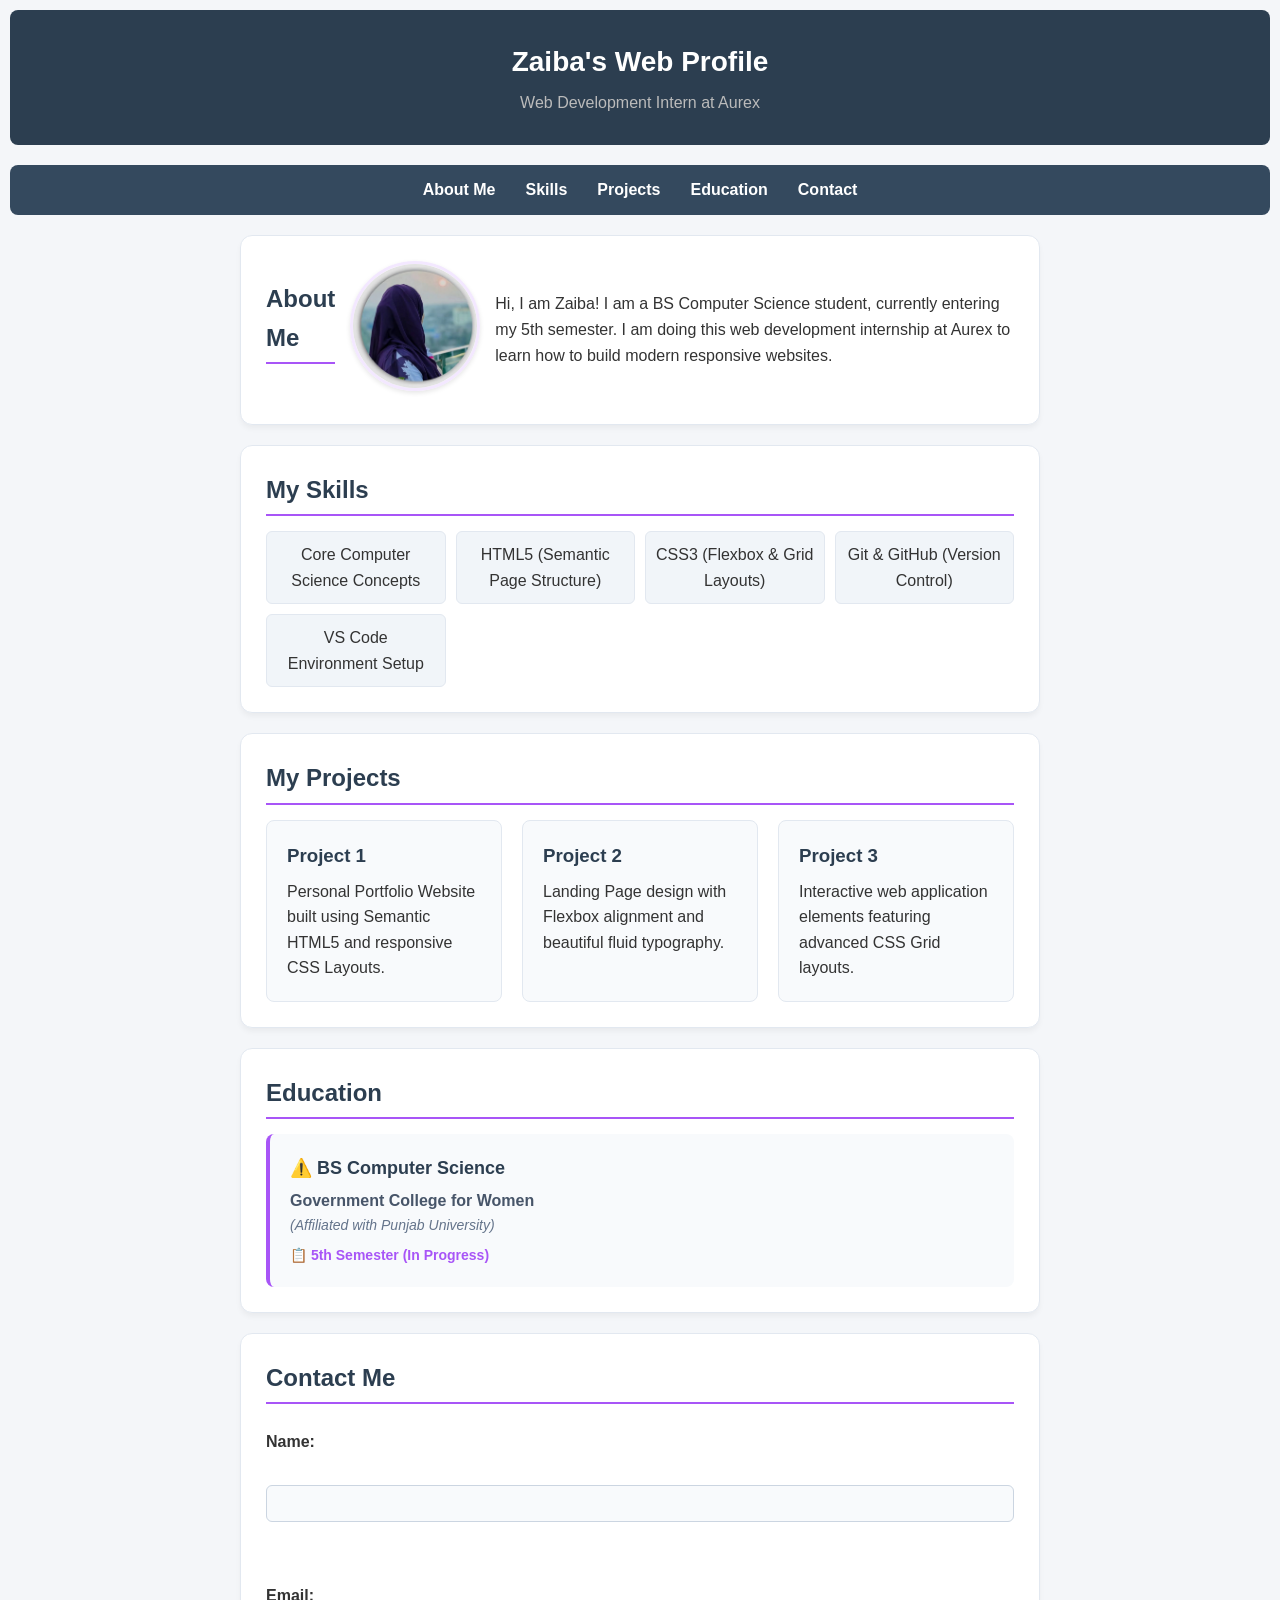
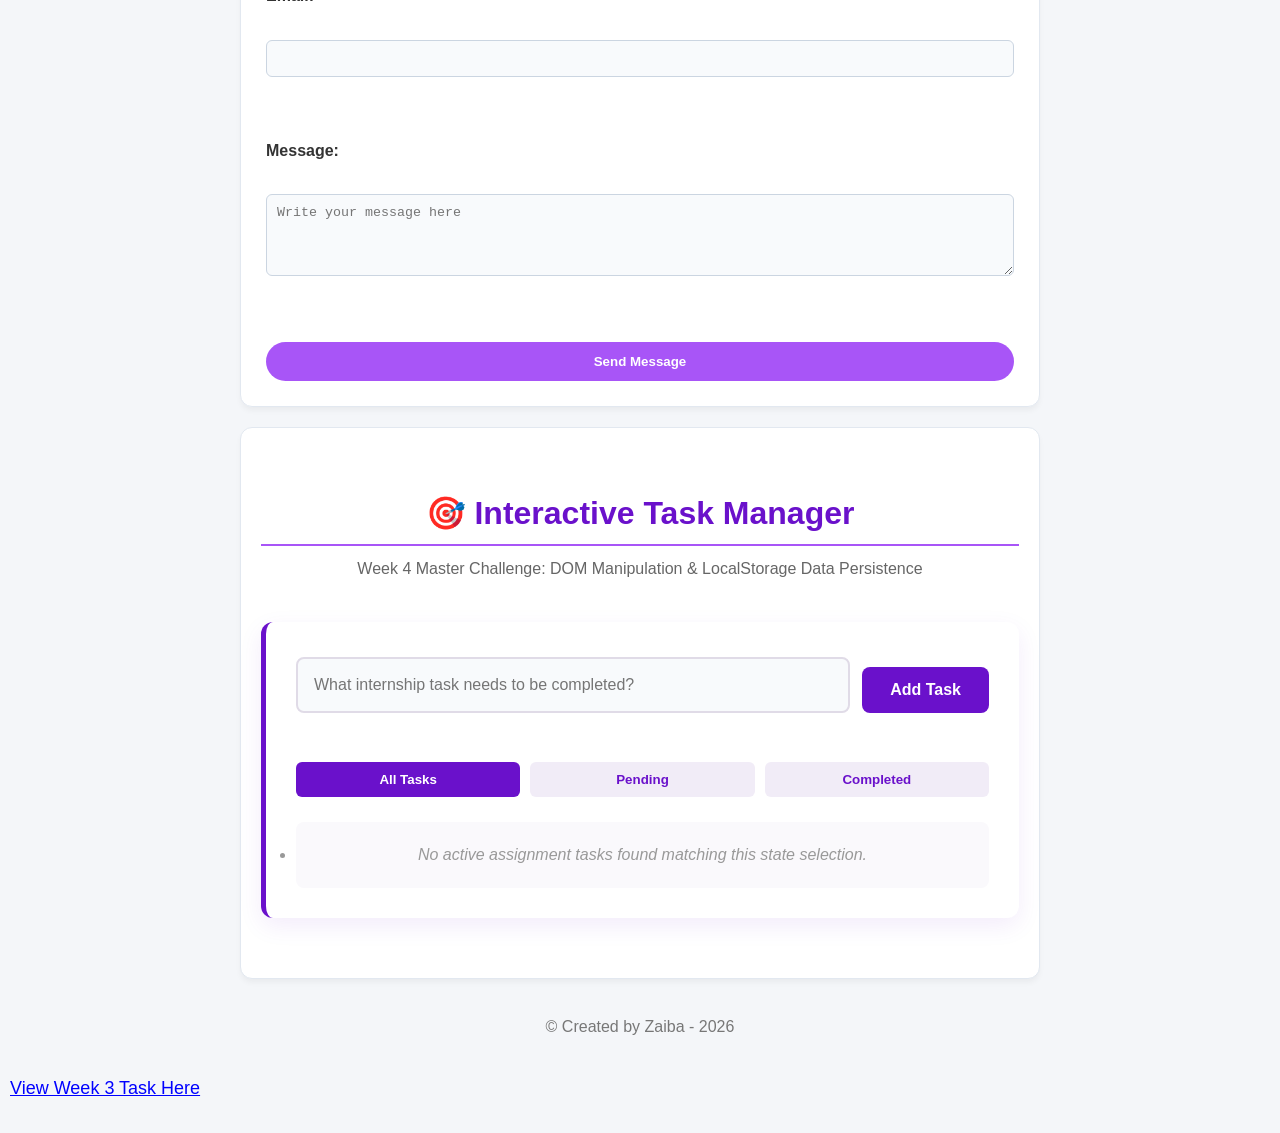
<file: index.html>
<!DOCTYPE html>
<html lang="en">
<head>
    <meta charset="UTF-8">
    <meta name="viewport" content="width=device-width, initial-scale=1.0">
    <title>Zaiba's Portfolio</title>
    <!-- Week 3 Ke Liye Nayi CSS Files Ka Link -->
    <link rel="stylesheet" href="styles/main.css">
    <link rel="stylesheet" href="styles/animations.css">
</head>
<body>

    <!-- Header Section -->
    <header>
        <h1>Zaiba's Web Profile</h1>
        <p>Web Development Intern at Aurex</p>
    </header>

    <!-- Navigation Section -->
    <nav>
        <ul>
            <li><a href="#about">About Me</a></li>
            <li><a href="#skills">Skills</a></li>
            <li><a href="#projects">Projects</a></li>
            <li><a href="#education">Education</a></li>
            <li><a href="#contact">Contact</a></li>
        </ul>
    </nav>

    <!-- Main Content Section -->
    <main>
        <!-- About Me Section with Profile Picture -->
        <section id="about">
            <h2>About Me</h2>
            <!-- Yeh line image add karegi. Image ka naam 'profile.jpg' rakhiye ga -->
            <picture>
                <source srcset="pic.jpg" type="image/jpeg">
                <img src="pic.jpg" alt="Profile Picture" class="profile-img">
            </picture>
            
            <p>Hi, I am Zaiba! I am a BS Computer Science student, currently entering my 5th semester. I am doing this web development internship at Aurex to learn how to build modern responsive websites.</p>
        </section>

        <!-- My Skills -->
        <section id="skills">
            <h2>My Skills</h2>
            <ul>
                <li>Core Computer Science Concepts</li>
                <li>HTML5 (Semantic Page Structure)</li>
                <li>CSS3 (Flexbox & Grid Layouts)</li>
                <li>Git & GitHub (Version Control)</li>
                <li>VS Code Environment Setup</li>
            </ul>
        </section>

        <!-- New Project Showcase Section (Week 3 Task) -->
        <section id="projects">
            <h2>My Projects</h2>
            <div class="project-grid">
                <div class="project-card">
                    <h3>Project 1</h3>
                    <p>Personal Portfolio Website built using Semantic HTML5 and responsive CSS Layouts.</p>
                </div>
                <div class="project-card">
                    <h3>Project 2</h3>
                    <p>Landing Page design with Flexbox alignment and beautiful fluid typography.</p>
                </div>
                <div class="project-card">
                    <h3>Project 3</h3>
                    <p>Interactive web application elements featuring advanced CSS Grid layouts.</p>
                </div>
            </div>
        </section>

        <!-- Education Section (UPDATED: Pyara aur Structured Look) -->
        <section id="education">
            <h2>Education</h2>
            <div class="education-card">
                <div class="degree-title">⚠️ BS Computer Science</div>
                <div class="institute-name">Government College for Women</div>
                <div class="affiliation">(Affiliated with Punjab University)</div>
                <div class="semester-status">📋 5th Semester (In Progress)</div>
            </div>
        </section>

        <!-- Contact Form -->
        <section id="contact">
            <h2>Contact Me</h2>
            <form action="#" method="POST">
                <label for="name">Name:</label><br>
                <input type="text" id="name" name="name" required><br><br>
                <label for="email">Email:</label><br>
                <input type="email" id="email" name="email" required><br><br>

                <label for="message">Message:</label><br>
                <textarea id="message" name="message" rows="4" placeholder="Write your message here" required></textarea><br><br>

                <button type="submit">Send Message</button>
            </form>
        </section>
    </main>
<!-- ==========================================
     NEW: Week 4 Task Manager Section
     ========================================== -->
<section id="task-manager" class="task-manager-section">
    <div class="section-heading">
        <h2>🎯 Interactive Task Manager</h2>
        <p>Week 4 Master Challenge: DOM Manipulation & LocalStorage Data Persistence</p>
    </div>

    <!-- Main Task App Card Box -->
    <div class="task-card-box">
        <!-- Input Form with Validation -->
        <form id="task-form">
            <div class="input-group">
                <input type="text" id="task-input" placeholder="What internship task needs to be completed?" required>
                <button type="submit" id="add-task-btn">Add Task</button>
            </div>
            <!-- Error message container -->
            <p id="validation-error" class="error-msg"></p>
        </form>

        <!-- Dynamic Filtering Navigation Tabs -->
        <div class="task-filters">
            <button class="filter-btn active" data-filter="all">All Tasks</button>
            <button class="filter-btn" data-filter="pending">Pending</button>
            <button class="filter-btn" data-filter="completed">Completed</button>
        </div>

        <!-- Dynamic Injection Target List -->
        <ul id="task-list">
            <!-- JavaScript will render individual items right here -->
        </ul>
    </div>
</section>
    <!-- Footer Section -->
    <footer>
        <p>&copy; Created by Zaiba - 2026</p>
    </footer>
    <script src="scripts/main.js"></script>
    <a href="week 3.html" target="_blank" style="display: block; margin: 20px 0; font-size: 18px; color: blue; text-decoration: underline;">View Week 3 Task Here</a>      
</body>
</html>
</file>
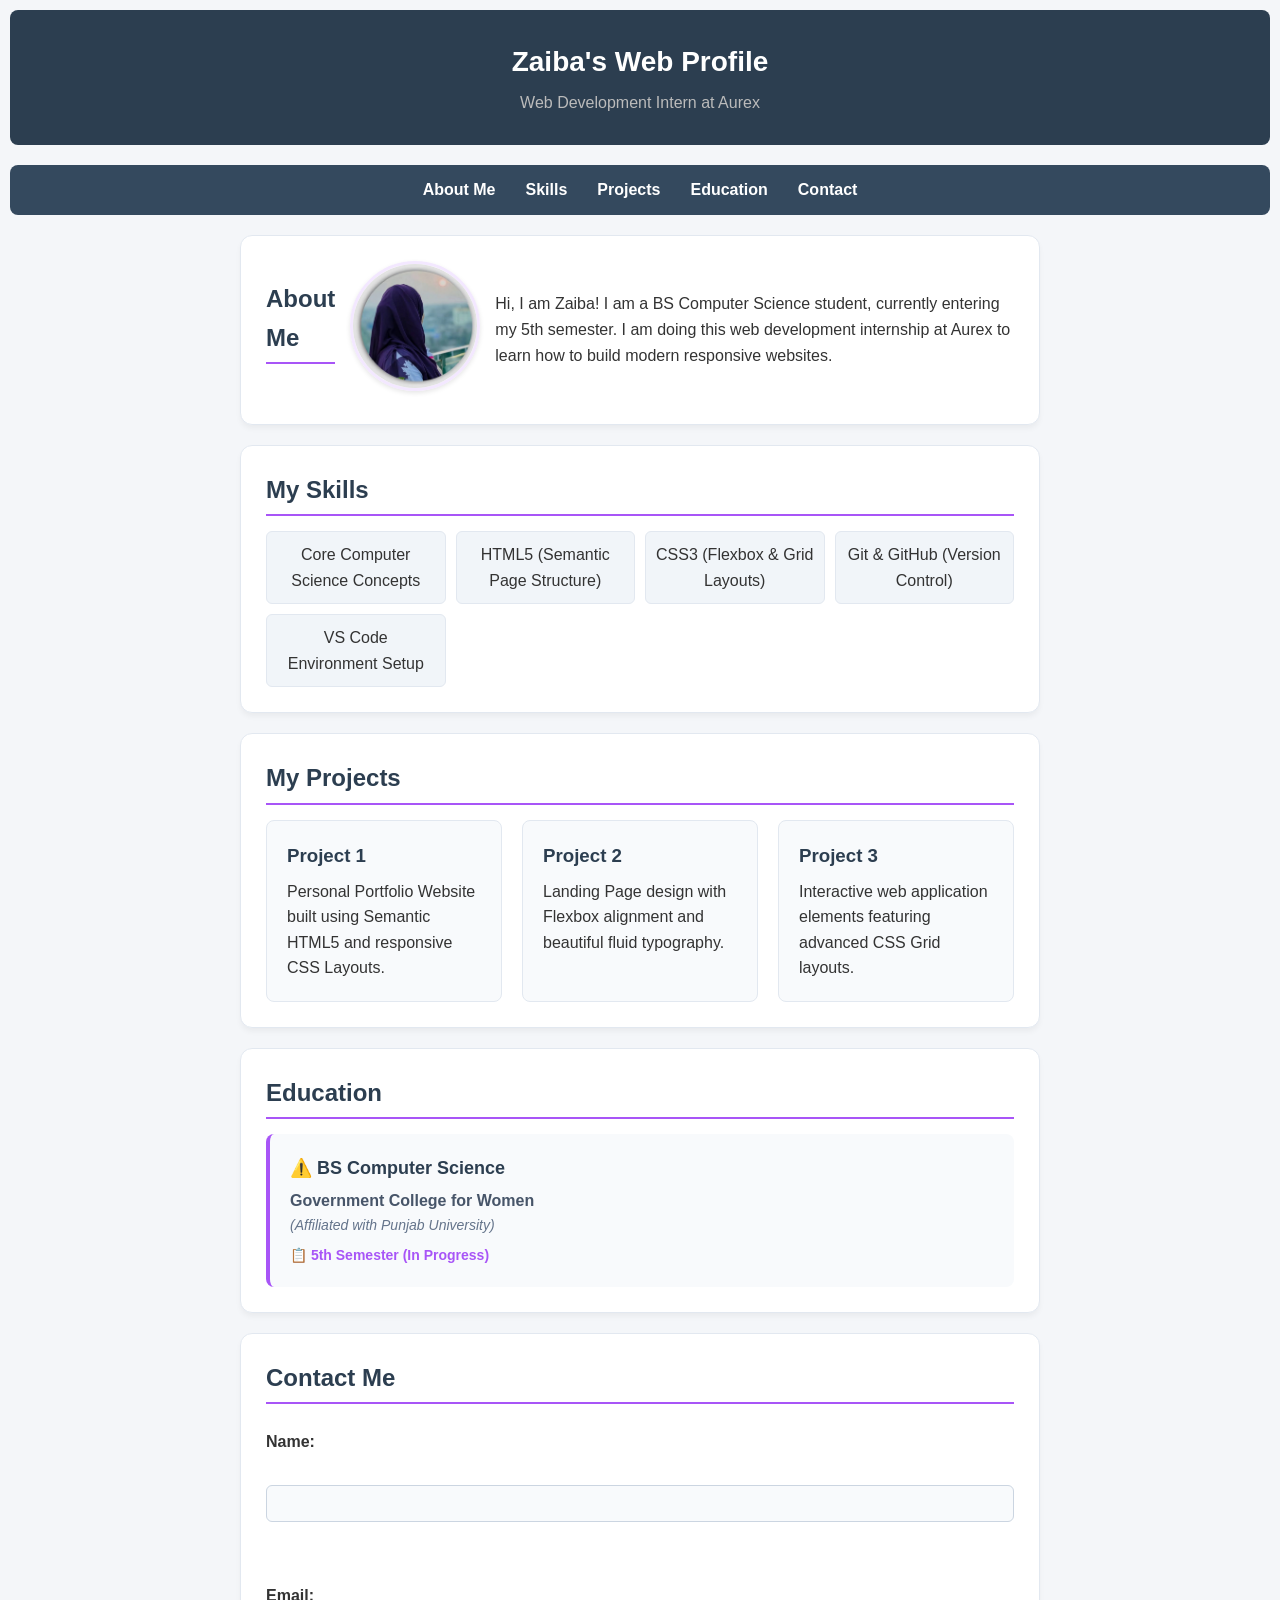
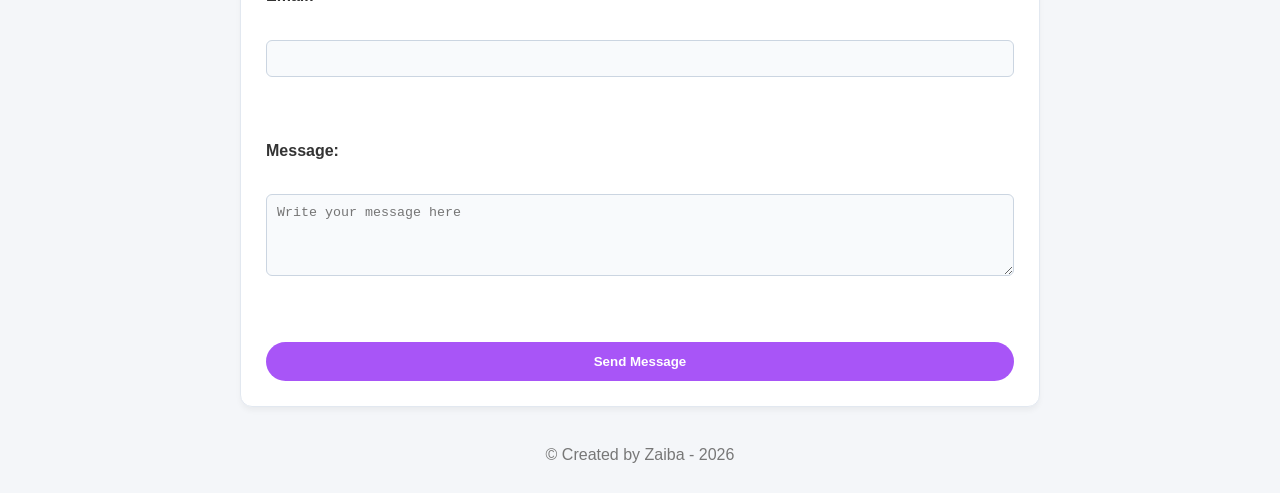
<file: index .html>
<!DOCTYPE html>
<html lang="en">
<head>
    <meta charset="UTF-8">
    <meta name="viewport" content="width=device-width, initial-scale=1.0">
    <title>Zaiba's Portfolio</title>
    <!-- Week 3 Ke Liye Nayi CSS Files Ka Link -->
    <link rel="stylesheet" href="styles/main.css">
    <link rel="stylesheet" href="styles/animations.css">
</head>
<body>

    <!-- Header Section -->
    <header>
        <h1>Zaiba's Web Profile</h1>
        <p>Web Development Intern at Aurex</p>
    </header>

    <!-- Navigation Section -->
    <nav>
        <ul>
            <li><a href="#about">About Me</a></li>
            <li><a href="#skills">Skills</a></li>
            <li><a href="#projects">Projects</a></li>
            <li><a href="#education">Education</a></li>
            <li><a href="#contact">Contact</a></li>
        </ul>
    </nav>

    <!-- Main Content Section -->
    <main>
        <!-- About Me Section with Profile Picture -->
        <section id="about">
            <h2>About Me</h2>
            <!-- Yeh line image add karegi. Image ka naam 'profile.jpg' rakhiye ga -->
            <picture>
                <source srcset="profile.jpg" type="image/jpg">
                <img src="profile.jpg" alt="Zaiba's Profile Picture" class="profile-img">
            </picture>
            
            <p>Hi, I am Zaiba! I am a BS Computer Science student, currently entering my 5th semester. I am doing this web development internship at Aurex to learn how to build modern responsive websites.</p>
        </section>

        <!-- My Skills -->
        <section id="skills">
            <h2>My Skills</h2>
            <ul>
                <li>Core Computer Science Concepts</li>
                <li>HTML5 (Semantic Page Structure)</li>
                <li>CSS3 (Flexbox & Grid Layouts)</li>
                <li>Git & GitHub (Version Control)</li>
                <li>VS Code Environment Setup</li>
            </ul>
        </section>

        <!-- New Project Showcase Section (Week 3 Task) -->
        <section id="projects">
            <h2>My Projects</h2>
            <div class="project-grid">
                <div class="project-card">
                    <h3>Project 1</h3>
                    <p>Personal Portfolio Website built using Semantic HTML5 and responsive CSS Layouts.</p>
                </div>
                <div class="project-card">
                    <h3>Project 2</h3>
                    <p>Landing Page design with Flexbox alignment and beautiful fluid typography.</p>
                </div>
                <div class="project-card">
                    <h3>Project 3</h3>
                    <p>Interactive web application elements featuring advanced CSS Grid layouts.</p>
                </div>
            </div>
        </section>

        <!-- Education Section (UPDATED: Pyara aur Structured Look) -->
        <section id="education">
            <h2>Education</h2>
            <div class="education-card">
                <div class="degree-title">⚠️ BS Computer Science</div>
                <div class="institute-name">Government College for Women</div>
                <div class="affiliation">(Affiliated with Punjab University)</div>
                <div class="semester-status">📋 5th Semester (In Progress)</div>
            </div>
        </section>

        <!-- Contact Form -->
        <section id="contact">
            <h2>Contact Me</h2>
            <form action="#" method="POST">
                <label for="name">Name:</label><br>
                <input type="text" id="name" name="name" required><br><br>

                <label for="email">Email:</label><br>
                <input type="email" id="email" name="email" required><br><br>

                <label for="message">Message:</label><br>
                <textarea id="message" name="message" rows="4" placeholder="Write your message here" required></textarea><br><br>

                <button type="submit">Send Message</button>
            </form>
        </section>
    </main>

    <!-- Footer Section -->
    <footer>
        <p>&copy; Created by Zaiba - 2026</p>
    </footer>

</body>
</html>
</file>
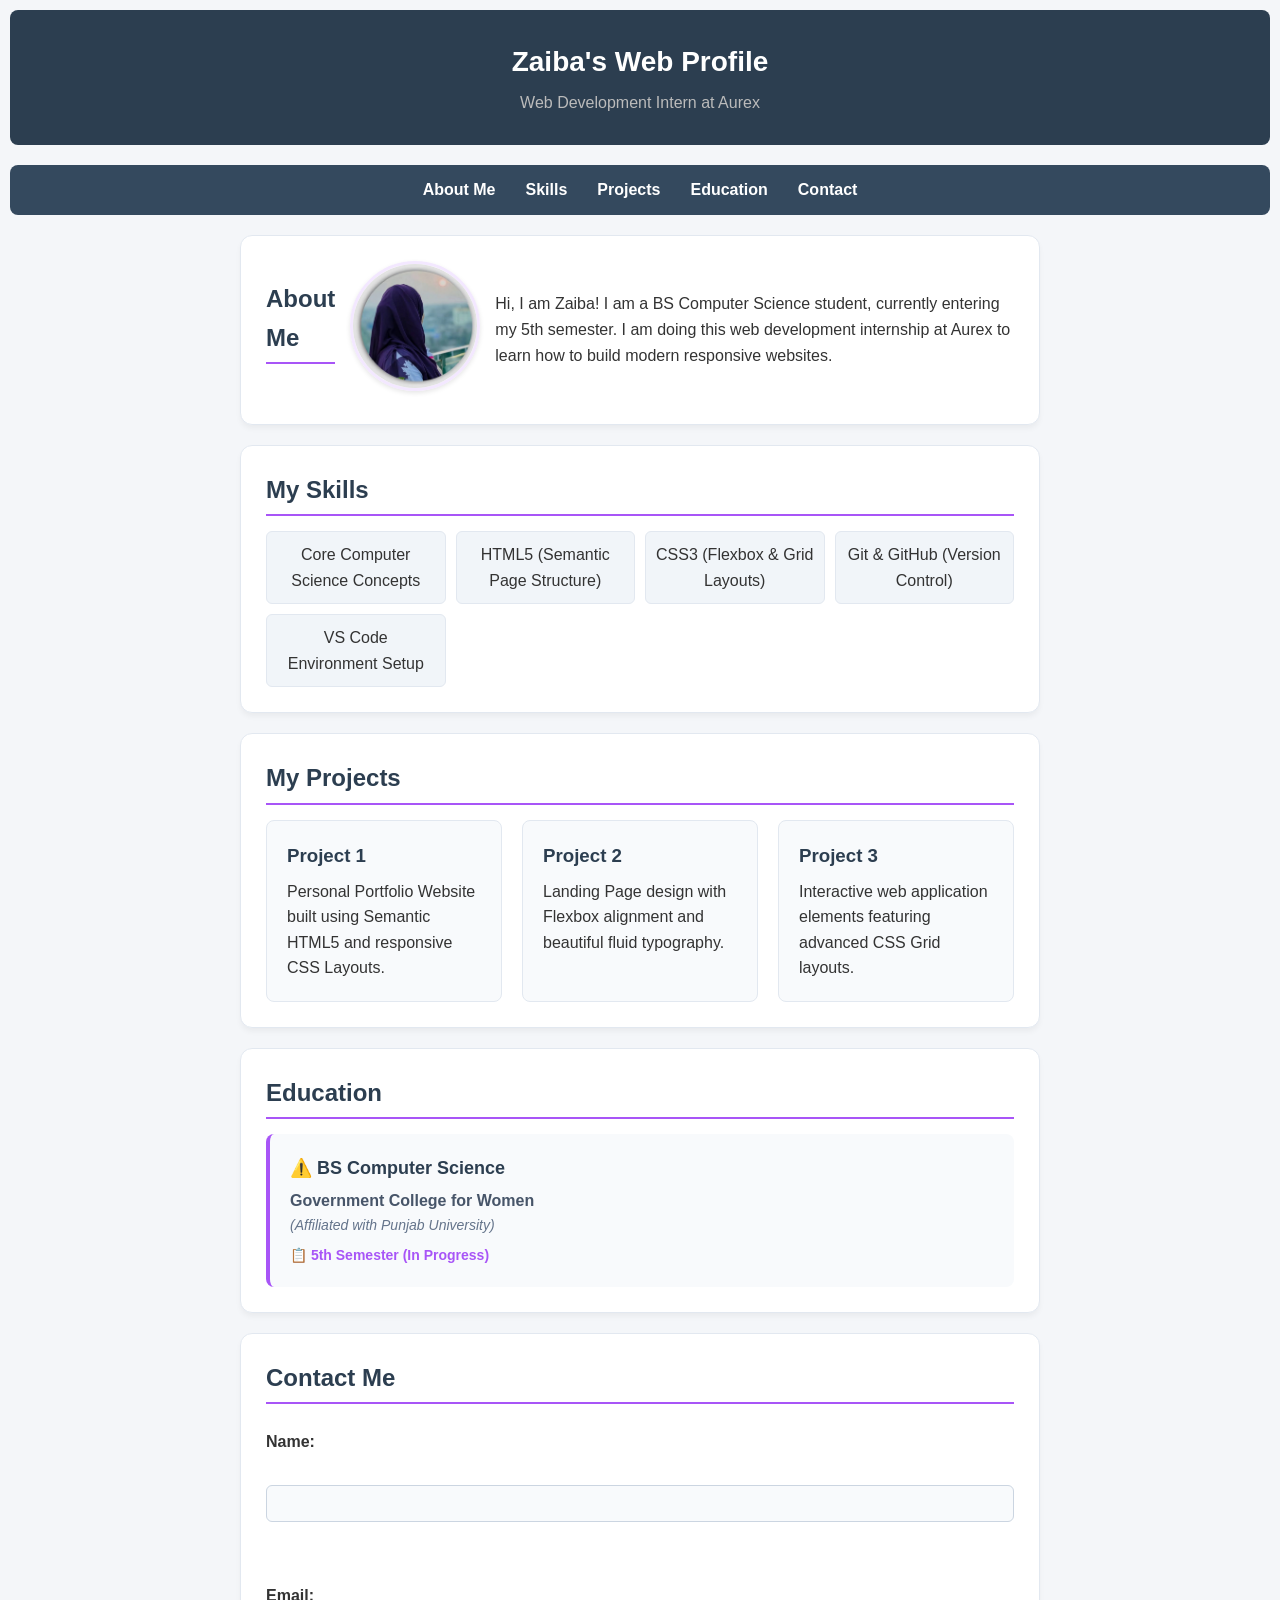
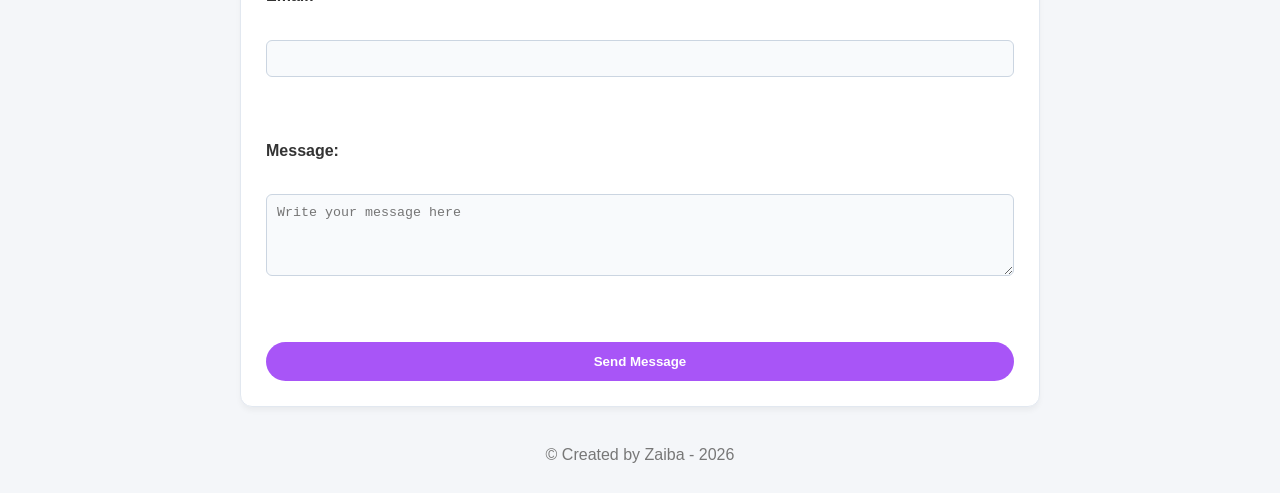
<file: week 3.html>
<!DOCTYPE html>
<html lang="en">
<head>
    <meta charset="UTF-8">
    <meta name="viewport" content="width=device-width, initial-scale=1.0">
    <title>Zaiba's Portfolio</title>
    <!-- Week 3 Ke Liye Nayi CSS Files Ka Link -->
    <link rel="stylesheet" href="styles/main.css">
    <link rel="stylesheet" href="styles/animations.css">
</head>
<body>

    <!-- Header Section -->
    <header>
        <h1>Zaiba's Web Profile</h1>
        <p>Web Development Intern at Aurex</p>
    </header>

    <!-- Navigation Section -->
    <nav>
        <ul>
            <li><a href="#about">About Me</a></li>
            <li><a href="#skills">Skills</a></li>
            <li><a href="#projects">Projects</a></li>
            <li><a href="#education">Education</a></li>
            <li><a href="#contact">Contact</a></li>
        </ul>
    </nav>

    <!-- Main Content Section -->
    <main>
        <!-- About Me Section with Profile Picture -->
        <section id="about">
            <h2>About Me</h2>
            <!-- Yeh line image add karegi. Image ka naam 'profile.jpg' rakhiye ga -->
            <picture>
                <source srcset="pic.jpg" type="image/jpg">
                <img src="pic.jpg" alt="Zaiba's Profile Picture" class="profile-img">
            </picture>
            
            <p>Hi, I am Zaiba! I am a BS Computer Science student, currently entering my 5th semester. I am doing this web development internship at Aurex to learn how to build modern responsive websites.</p>
        </section>

        <!-- My Skills -->
        <section id="skills">
            <h2>My Skills</h2>
            <ul>
                <li>Core Computer Science Concepts</li>
                <li>HTML5 (Semantic Page Structure)</li>
                <li>CSS3 (Flexbox & Grid Layouts)</li>
                <li>Git & GitHub (Version Control)</li>
                <li>VS Code Environment Setup</li>
            </ul>
        </section>

        <!-- New Project Showcase Section (Week 3 Task) -->
        <section id="projects">
            <h2>My Projects</h2>
            <div class="project-grid">
                <div class="project-card">
                    <h3>Project 1</h3>
                    <p>Personal Portfolio Website built using Semantic HTML5 and responsive CSS Layouts.</p>
                </div>
                <div class="project-card">
                    <h3>Project 2</h3>
                    <p>Landing Page design with Flexbox alignment and beautiful fluid typography.</p>
                </div>
                <div class="project-card">
                    <h3>Project 3</h3>
                    <p>Interactive web application elements featuring advanced CSS Grid layouts.</p>
                </div>
            </div>
        </section>

        <!-- Education Section (UPDATED: Pyara aur Structured Look) -->
        <section id="education">
            <h2>Education</h2>
            <div class="education-card">
                <div class="degree-title">⚠️ BS Computer Science</div>
                <div class="institute-name">Government College for Women</div>
                <div class="affiliation">(Affiliated with Punjab University)</div>
                <div class="semester-status">📋 5th Semester (In Progress)</div>
            </div>
        </section>

        <!-- Contact Form -->
        <section id="contact">
            <h2>Contact Me</h2>
            <form action="#" method="POST">
                <label for="name">Name:</label><br>
                <input type="text" id="name" name="name" required><br><br>

                <label for="email">Email:</label><br>
                <input type="email" id="email" name="email" required><br><br>

                <label for="message">Message:</label><br>
                <textarea id="message" name="message" rows="4" placeholder="Write your message here" required></textarea><br><br>

                <button type="submit">Send Message</button>
            </form>
        </section>
    </main>

    <!-- Footer Section -->
    <footer>
        <p>&copy; Created by Zaiba - 2026</p>
    </footer>

</body>
</html>
</file>
<file: styles/main.css>
/* basic reset */
* {
    margin: 0;
    padding: 0;
    box-sizing: border-box;
}

body {
    font-family: Arial, sans-serif;
    line-height: 1.6;
    color: #333;
    background-color: #f4f6f9;
    padding: 10px;
}

/* header section */
header {
    background-color: #2c3e50;
    color: white;
    text-align: center;
    padding: 30px;
    margin-bottom: 20px;
    border-radius: 8px;
}

header h1 {
    font-size: 28px;
    margin-bottom: 5px;
}

header p {
    font-size: 16px;
    color: #bbb;
}

/* nav bar using flexbox */
nav ul {
    list-style: none;
    display: flex;
    justify-content: center;
    background-color: #34495e;
    padding: 12px;
    margin-bottom: 20px;
    border-radius: 8px;
}

nav ul li {
    margin: 0 15px;
}

nav ul li a {
    color: white;
    text-decoration: none;
    font-weight: bold;
    transition: color 0.3s ease;
}

nav ul li a:hover {
    color: #a855f7; 
}

/* sections alignment */
main {
    max-width: 800px;
    margin: 0 auto;
}

section {
    background: white;
    padding: 25px;
    margin-bottom: 20px;
    border: 1px solid #e2e8f0;
    border-radius: 12px;
    box-shadow: 0 4px 6px -1px rgba(0, 0, 0, 0.05);
}

section h2 {
    color: #2c3e50;
    margin-bottom: 15px;
    border-bottom: 2px solid #a855f7; 
    padding-bottom: 5px;
}

/* about section profile image */
#about {
    display: flex;
    flex-direction: column;
    align-items: center;
    gap: 15px;
    text-align: center;
}

.profile-img {
    width: 130px;
    height: 130px;
    border-radius: 50%;
    object-fit: cover;
    border: 3px solid #f3e8ff;
    box-shadow: 0 2px 5px rgba(0,0,0,0.1);
}

/* skills section using grid */
#skills ul {
    list-style: none;
    display: grid;
    grid-template-columns: repeat(auto-fit, minmax(150px, 1fr));
    gap: 10px;
}

#skills ul li {
    background-color: #f1f5f9;
    padding: 10px;
    text-align: center;
    border-radius: 6px;
    border: 1px solid #e2e8f0;
}

/* WEEK 3 NEW: Advanced CSS Grid Project Showcase with auto-fit/minmax */
.project-grid {
    display: grid;
    grid-template-columns: repeat(auto-fit, minmax(220px, 1fr));
    gap: 20px;
    margin-top: 15px;
}

.project-card {
    background-color: #f8fafc;
    padding: 20px;
    border-radius: 8px;
    border: 1px solid #e2e8f0;
}

.project-card h3 {
    color: #2c3e50;
    margin-bottom: 8px;
}

/* contact form */
form {
    display: flex;
    flex-direction: column;
}

form label {
    margin-top: 10px;
    font-weight: bold;
}

form input, form textarea {
    padding: 10px;
    margin-top: 5px;
    border: 1px solid #cbd5e1;
    border-radius: 6px;
    background-color: #f8fafc;
}

form input:focus, form textarea:focus {
    outline: none;
    border-color: #a855f7;
}

form button {
    background-color: #a855f7; 
    color: white;
    padding: 12px;
    border: none;
    margin-top: 15px;
    cursor: pointer;
    font-weight: bold;
    border-radius: 25px;
}

/* footer */
footer {
    text-align: center;
    padding: 15px;
    color: #777;
    margin-top: 20px;
}

/* mobile responsiveness query */
@media (max-width: 600px) {
    nav ul {
        flex-direction: column;
        align-items: center;
    }
    nav ul li {
        margin: 5px 0;
    }
    header h1 {
        font-size: 22px;
    }
}

@media (min-width: 601px) {
    #about {
        flex-direction: row;
        text-align: left;
    }
}
/* Education Card Styling */
.education-card {
    background-color: #f8fafc;
    padding: 20px;
    border-radius: 8px;
    border-left: 4px solid #a855f7; /* Side par pyari purple line */
    margin-top: 10px;
}

.degree-title {
    font-size: 18px;
    font-weight: bold;
    color: #2c3e50;
    margin-bottom: 5px;
}

.institute-name {
    font-size: 16px;
    color: #475569;
    font-weight: 600;
}

.affiliation {
    font-size: 14px;
    color: #64748b;
    font-style: italic;
    margin-bottom: 8px;
}

.semester-status {
    font-size: 14px;
    color: #a855f7;
    font-weight: bold;
}
/* ==========================================================================
   Week 4 Task Manager Styles (Purple Theme Integration)
   ========================================================================== */
.task-manager-section {
    padding: 60px 20px;
    max-width: 800px;
    margin: 0 auto;
}

.task-manager-section .section-heading {
    text-align: center;
    margin-bottom: 40px;
}

.task-manager-section .section-heading h2 {
    color: #6a11cb;
    font-size: 2rem;
    margin-bottom: 10px;
}

.task-manager-section .section-heading p {
    color: #666;
}

.task-card-box {
    background: #ffffff;
    padding: 30px;
    border-radius: 12px;
    box-shadow: 0 8px 24px rgba(106, 17, 203, 0.08);
    border-left: 5px solid #6a11cb;
}

.task-card-box #task-form {
    margin-bottom: 25px;
}

.task-card-box .input-group {
    display: flex;
    gap: 12px;
}

.task-card-box #task-input {
    flex: 1;
    padding: 14px 16px;
    border: 2px solid #e0dbe7;
    border-radius: 8px;
    font-size: 1rem;
    outline: none;
    transition: 0.3s;
}

.task-card-box #task-input:focus {
    border-color: #6a11cb;
}

.task-card-box #add-task-btn {
    background: #6a11cb;
    color: white;
    border: none;
    padding: 14px 28px;
    border-radius: 8px;
    font-size: 1rem;
    font-weight: 600;
    cursor: pointer;
    transition: transform 0.2s ease;
}

.task-card-box #add-task-btn:hover {
    transform: scale(1.03);
}

.task-card-box .error-msg {
    color: #dc3545;
    font-size: 0.85rem;
    margin-top: 6px;
    min-height: 18px;
    font-weight: 500;
}

.task-filters {
    display: flex;
    gap: 10px;
    margin-bottom: 25px;
}

.task-filters .filter-btn {
    flex: 1;
    background: #f1ecf7;
    color: #6a11cb;
    border: none;
    padding: 10px;
    border-radius: 6px;
    font-weight: 600;
    cursor: pointer;
    transition: 0.2s;
}

.task-filters .filter-btn.active {
    background: #6a11cb;
    color: white;
}
</file>
<file: styles/animations.css>
/* ==========================================
   WEEK 3: CSS ANIMATIONS & TRANSITIONS
   ========================================== */

/* 1. Page Load Fade-In Animation */
@keyframes fadeInUp {
    from {
        opacity: 0;
        transform: translateY(20px);
    }
    to {
        opacity: 1;
        transform: translateY(0);
    }
}

main {
    animation: fadeInUp 0.8s ease-out forwards;
}

/* 2. Project Cards Hover Elevation */
.project-card {
    transition: transform 0.3s ease, box-shadow 0.3s ease, border-color 0.3s ease;
}

.project-card:hover {
    transform: translateY(-6px);
    box-shadow: 0 10px 15px -3px rgba(168, 85, 247, 0.2);
    border-color: #a855f7;
    cursor: pointer;
}

/* 3. Contact Button Scale/Ripple Effect */
form button {
    transition: transform 0.2s ease, background-color 0.3s ease, box-shadow 0.3s ease;
}

form button:hover {
    transform: scale(1.03);
    box-shadow: 0 4px 12px rgba(168, 85, 247, 0.3);
}

form button:active {
    transform: scale(0.98);
}

/* 4. Navigation Links Micro-interactions */
nav ul li a {
    position: relative;
}

nav ul li a::after {
    content: '';
    position: absolute;
    width: 100%;
    transform: scaleX(0);
    height: 2px;
    bottom: -4px;
    left: 0;
    background-color: #a855f7;
    transform-origin: bottom right;
    transition: transform 0.25s ease-out;
}

nav ul li a:hover::after {
    transform: scaleX(1);
    transform-origin: bottom left;
}
</file>
